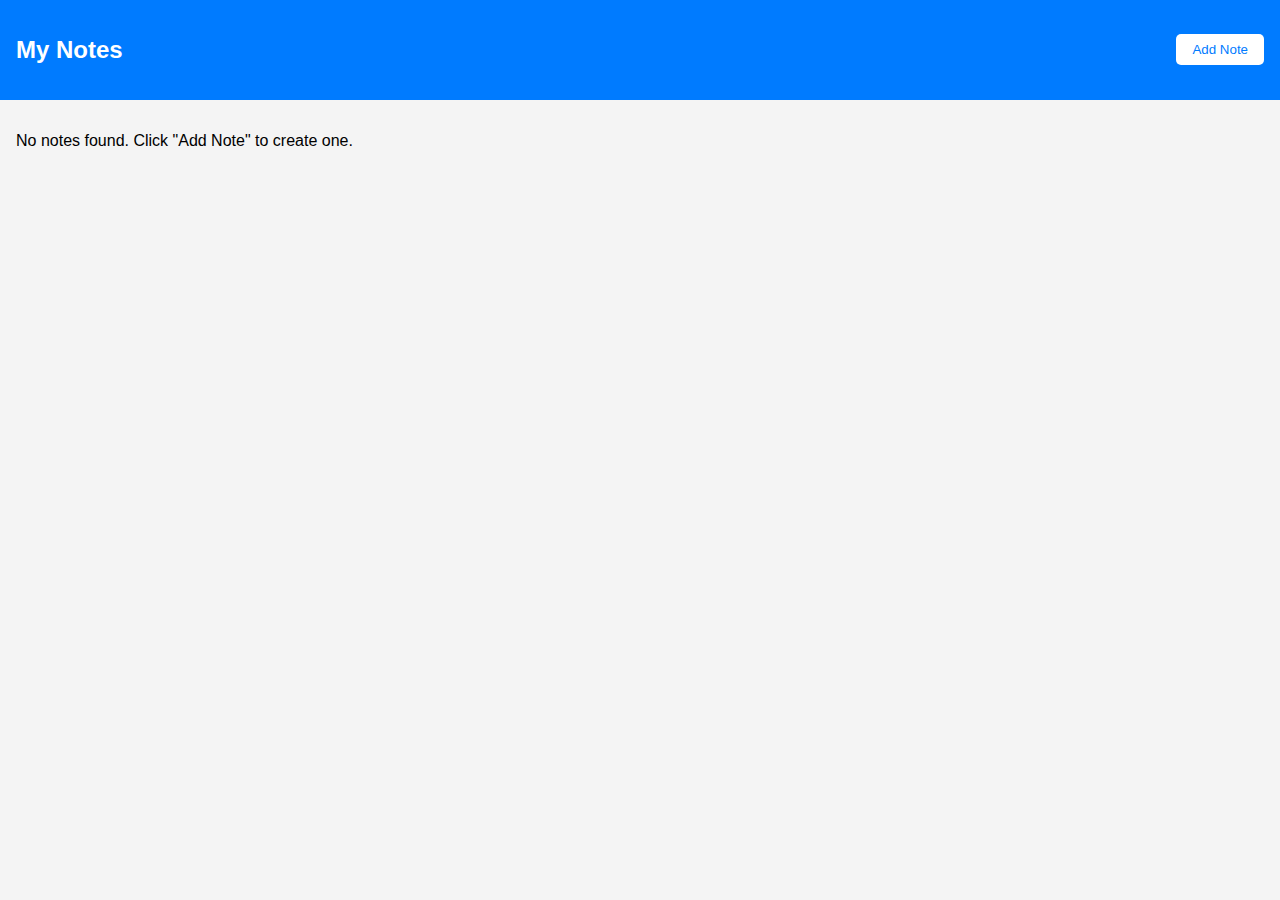
<file: webApplicationFrontend/HTML/index.html>
<!DOCTYPE html>
<html lang="en">
<head>
    <meta charset="UTF-8">
    <meta name="viewport" content="width=device-width, initial-scale=1.0">
    <title>Notes Dashboard</title>
    <link rel="stylesheet" href="../CSS/style.css">
</head>
<body>
    <div id="app">
        <!-- Navigation -->
        <nav>
            <h2>My Notes</h2>
            <button id="addNoteBtn">Add Note</button>
        </nav>

        <!-- Page content -->
        <div id="page"></div>
    </div>

    <!-- Add Note Modal -->
    <div id="modal" class="modal">
        <div class="modal-content">
            <span class="close">&times;</span>
            <h3>Add New Note</h3>
            <input type="text" id="noteTitle" placeholder="Title">
            <textarea id="noteContent" placeholder="Content"></textarea>
            <button id="saveNoteBtn">Save Note</button>
        </div>
    </div>

    <script src="../JS/app.js"></script>
</body>
</html>
</file>
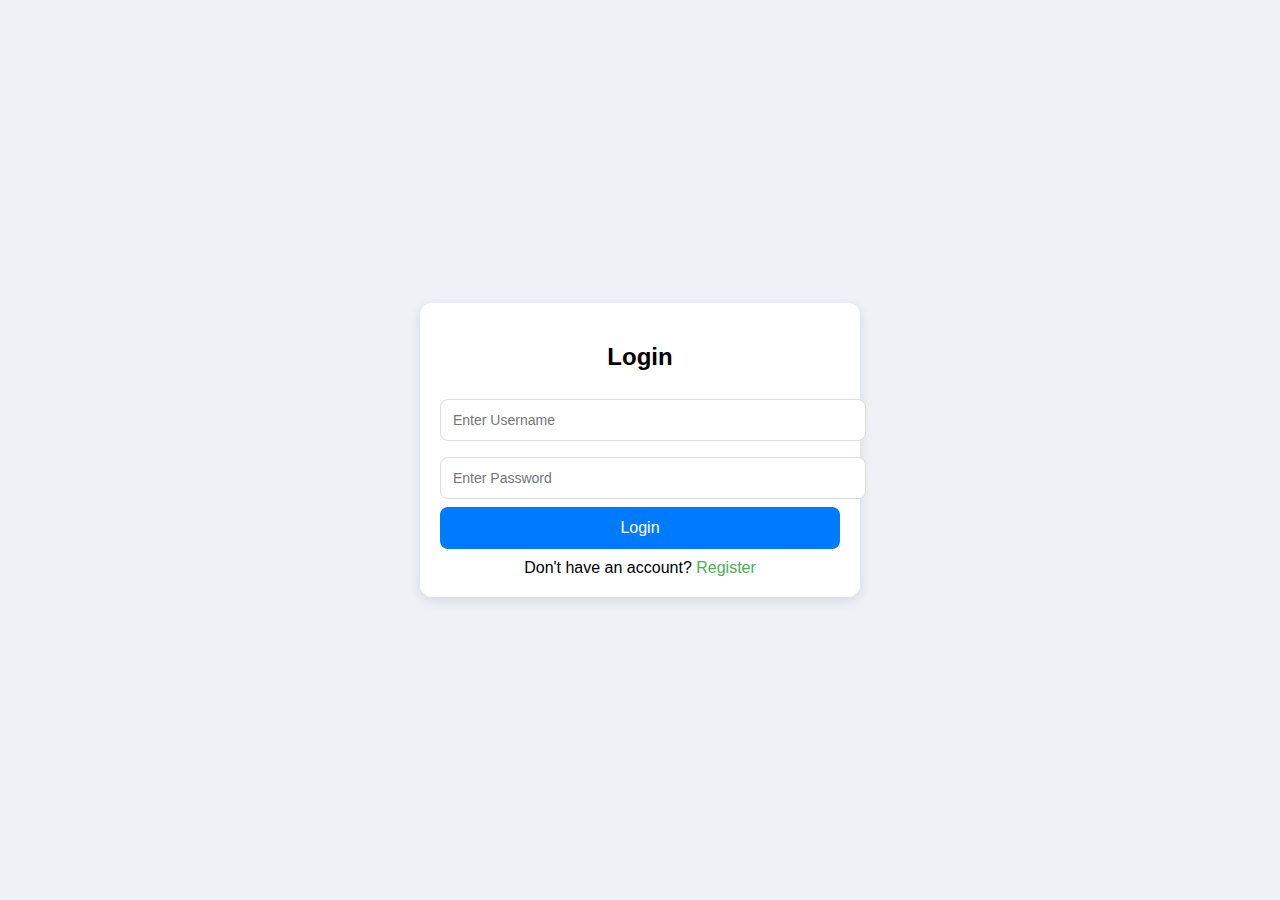
<file: webApplicationFrontend/HTML/login.html>
<!DOCTYPE html>
<html lang="en">
<head>
  <meta charset="UTF-8">
  <meta name="viewport" content="width=device-width, initial-scale=1.0">
  <title>User Login</title>
  <style>
    body {
      font-family: Arial, sans-serif;
      display: flex;
      justify-content: center;
      align-items: center;
      height: 100vh;
      margin: 0;
      background: #eef2f7;
    }
    .form-container {
      background: #fff;
      padding: 20px;
      width: 90%;
      max-width: 400px;
      border-radius: 12px;
      box-shadow: 0px 4px 12px rgba(0,0,0,0.1);
    }
    h2 {
      text-align: center;
      margin-bottom: 20px;
    }
    input {
      width: 100%;
      padding: 12px;
      margin: 8px 0;
      border: 1px solid #ddd;
      border-radius: 8px;
      font-size: 14px;
    }
    button {
      width: 100%;
      padding: 12px;
      border: none;
      border-radius: 8px;
      background: #007BFF;
      color: white;
      font-size: 16px;
      cursor: pointer;
    }
    button:hover {
      background: #0069d9;
    }
    .links {
      text-align: center;
      margin-top: 10px;
    }
    .links a {
      color: #4CAF50;
      text-decoration: none;
    }
  </style>
</head>
<body>

  <div class="form-container">
    <h2>Login</h2>
    <input type="text" id="username" placeholder="Enter Username" required />
    <input type="password" id="password" placeholder="Enter Password" required />
    <button onclick="loginUser()">Login</button>
    <div class="links">
      Don't have an account? <a href="../HTML/register.html">Register</a>
    </div>
  </div>

  <script>
    async function loginUser() {
      const username = document.getElementById("username").value;
      const password = document.getElementById("password").value;

      try {
        const response = await fetch("http://localhost:8092/api/v1/user/login", {
          method: "POST",
          headers: {
            "Content-Type": "application/json"
          },
          body: JSON.stringify({ username, password })
        });

        if (response.ok) {
          const data = await response.json();
          alert("✅ Login Successful! Redirecting...");

          // Save token if API sends it
          if (data.token) {
            localStorage.setItem("authToken", data.token);
          }

          // Redirect to dashboard/home page
          window.location.href = "../HTML/index.html";
        } else {
          const error = await response.text();
          alert("❌ Login Failed: " + error);
        }
      } catch (err) {
        alert("⚠️ Network error: " + err.message);
      }
    }
  </script>

</body>
</html>
</file>
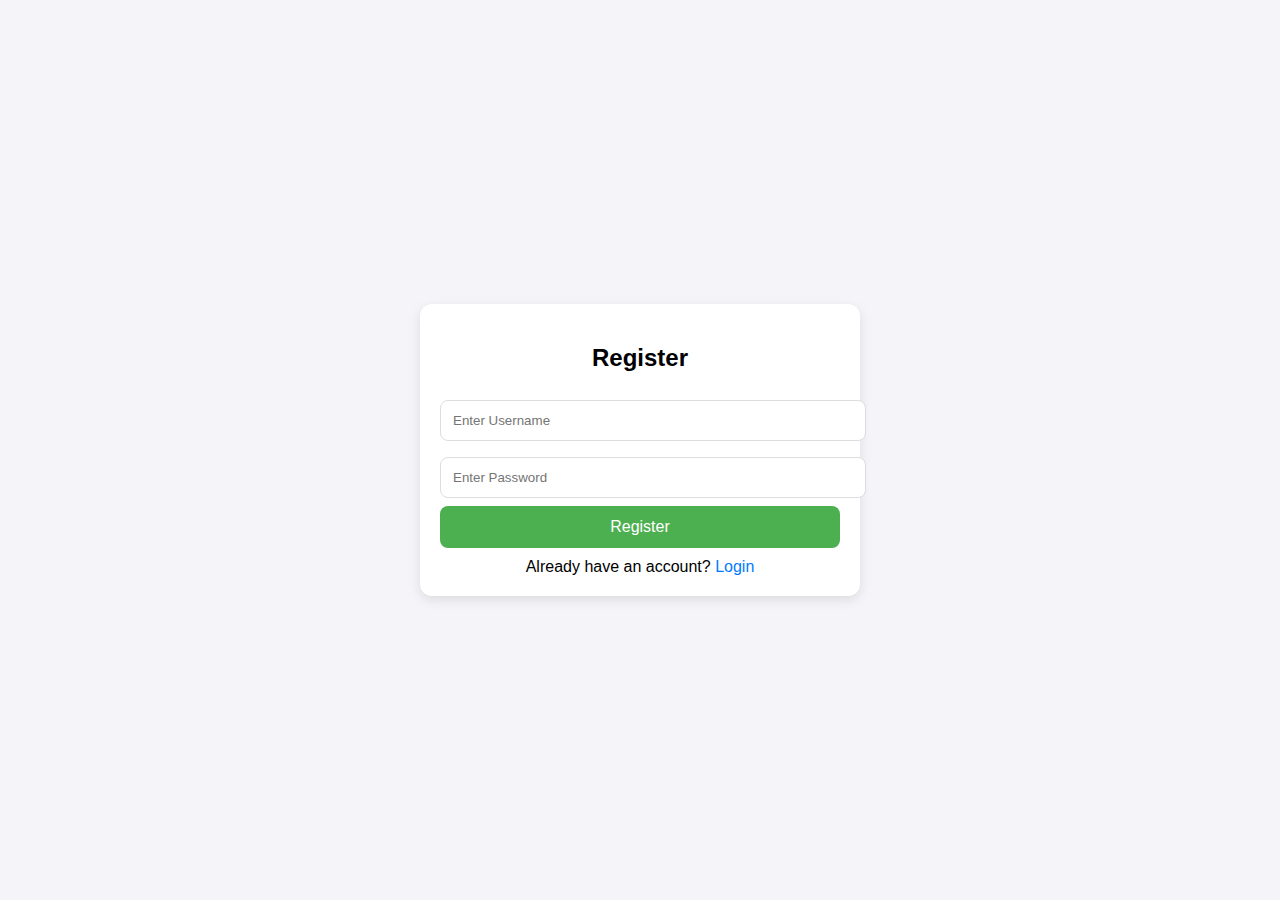
<file: webApplicationFrontend/HTML/register.html>
<!DOCTYPE html>
<html lang="en">
<head>
  <meta charset="UTF-8">
  <meta name="viewport" content="width=device-width, initial-scale=1.0">
  <title>User Register</title>
  <style>
    body {
      font-family: Arial, sans-serif;
      display: flex;
      justify-content: center;
      align-items: center;
      height: 100vh;
      margin: 0;
      background: #f4f4f9;
    }
    .form-container {
      background: #fff;
      padding: 20px;
      width: 90%;
      max-width: 400px;
      border-radius: 12px;
      box-shadow: 0px 4px 12px rgba(0,0,0,0.1);
    }
    h2 {
      text-align: center;
    }
    input {
      width: 100%;
      padding: 12px;
      margin: 8px 0;
      border: 1px solid #ddd;
      border-radius: 8px;
    }
    button {
      width: 100%;
      padding: 12px;
      border: none;
      border-radius: 8px;
      background: #4CAF50;
      color: white;
      font-size: 16px;
      cursor: pointer;
    }
    button:hover {
      background: #45a049;
    }
    .links {
      text-align: center;
      margin-top: 10px;
    }
    .links a {
      color: #007BFF;
      text-decoration: none;
    }
  </style>
</head>
<body>

  <div class="form-container">
    <h2>Register</h2>
    <input type="text" id="username" placeholder="Enter Username" required />
    <input type="password" id="password" placeholder="Enter Password" required />
    <button onclick="registerUser()">Register</button>
    <div class="links">
      Already have an account? <a href="../HTML/login.html">Login</a>
    </div>
  </div>

  <script>
    async function registerUser() {
      const username = document.getElementById("username").value;
      const password = document.getElementById("password").value;

      try {
        const response = await fetch("http://localhost:8092/api/v1/user/register", {
          method: "POST",
          headers: {
            "Content-Type": "application/json"
          },
          body: JSON.stringify({ username, password })
        });

        if (response.ok) {
          alert("✅ Registered Successfully! Redirecting to login...");
          window.location.href = "../HTML/login.html"; // redirect to login
        } else {
          const error = await response.text();
          alert("❌ Registration Failed: " + error);
        }
      } catch (err) {
        alert("⚠️ Network error: " + err.message);
      }
    }
  </script>

</body>
</html>
</file>
<file: webApplicationFrontend/CSS/style.css>
body {
    margin: 0;
    font-family: Arial, sans-serif;
    background: #f4f4f4;
}

nav {
    display: flex;
    justify-content: space-between;
    align-items: center;
    padding: 1rem;
    background: #007bff;
    color: white;
}

nav button {
    padding: 0.5rem 1rem;
    border: none;
    background: #fff;
    color: #007bff;
    border-radius: 5px;
    cursor: pointer;
}

nav button:hover {
    background: #e0e0e0;
}

#page {
    padding: 1rem;
}

/* Note card */
.note-card {
    background: #fff;
    padding: 1rem;
    margin-bottom: 1rem;
    border-radius: 8px;
    cursor: pointer;
    box-shadow: 0px 2px 5px rgba(0,0,0,0.1);
}

.note-card h4 {
    margin: 0;
}

.note-card p {
    font-size: 0.8rem;
    color: gray;
}

/* Modal styles */
.modal {
    display: none;
    position: fixed;
    z-index: 10;
    left: 0; top: 0;
    width: 100%; height: 100%;
    background: rgba(0,0,0,0.5);
}

.modal-content {
    background: #fff;
    margin: 10% auto;
    padding: 2rem;
    border-radius: 8px;
    width: 90%;
    max-width: 500px;
    position: relative;
}

.modal-content input,
.modal-content textarea {
    width: 100%;
    margin-bottom: 1rem;
    padding: 0.5rem;
}

.modal-content button {
    padding: 0.5rem 1rem;
    border: none;
    background: #007bff;
    color: white;
    border-radius: 5px;
    cursor: pointer;
}

.modal-content button:hover {
    background: #0056b3;
}

.modal-content .close {
    position: absolute;
    top: 0.5rem;
    right: 1rem;
    font-size: 1.5rem;
    cursor: pointer;
}
</file>
